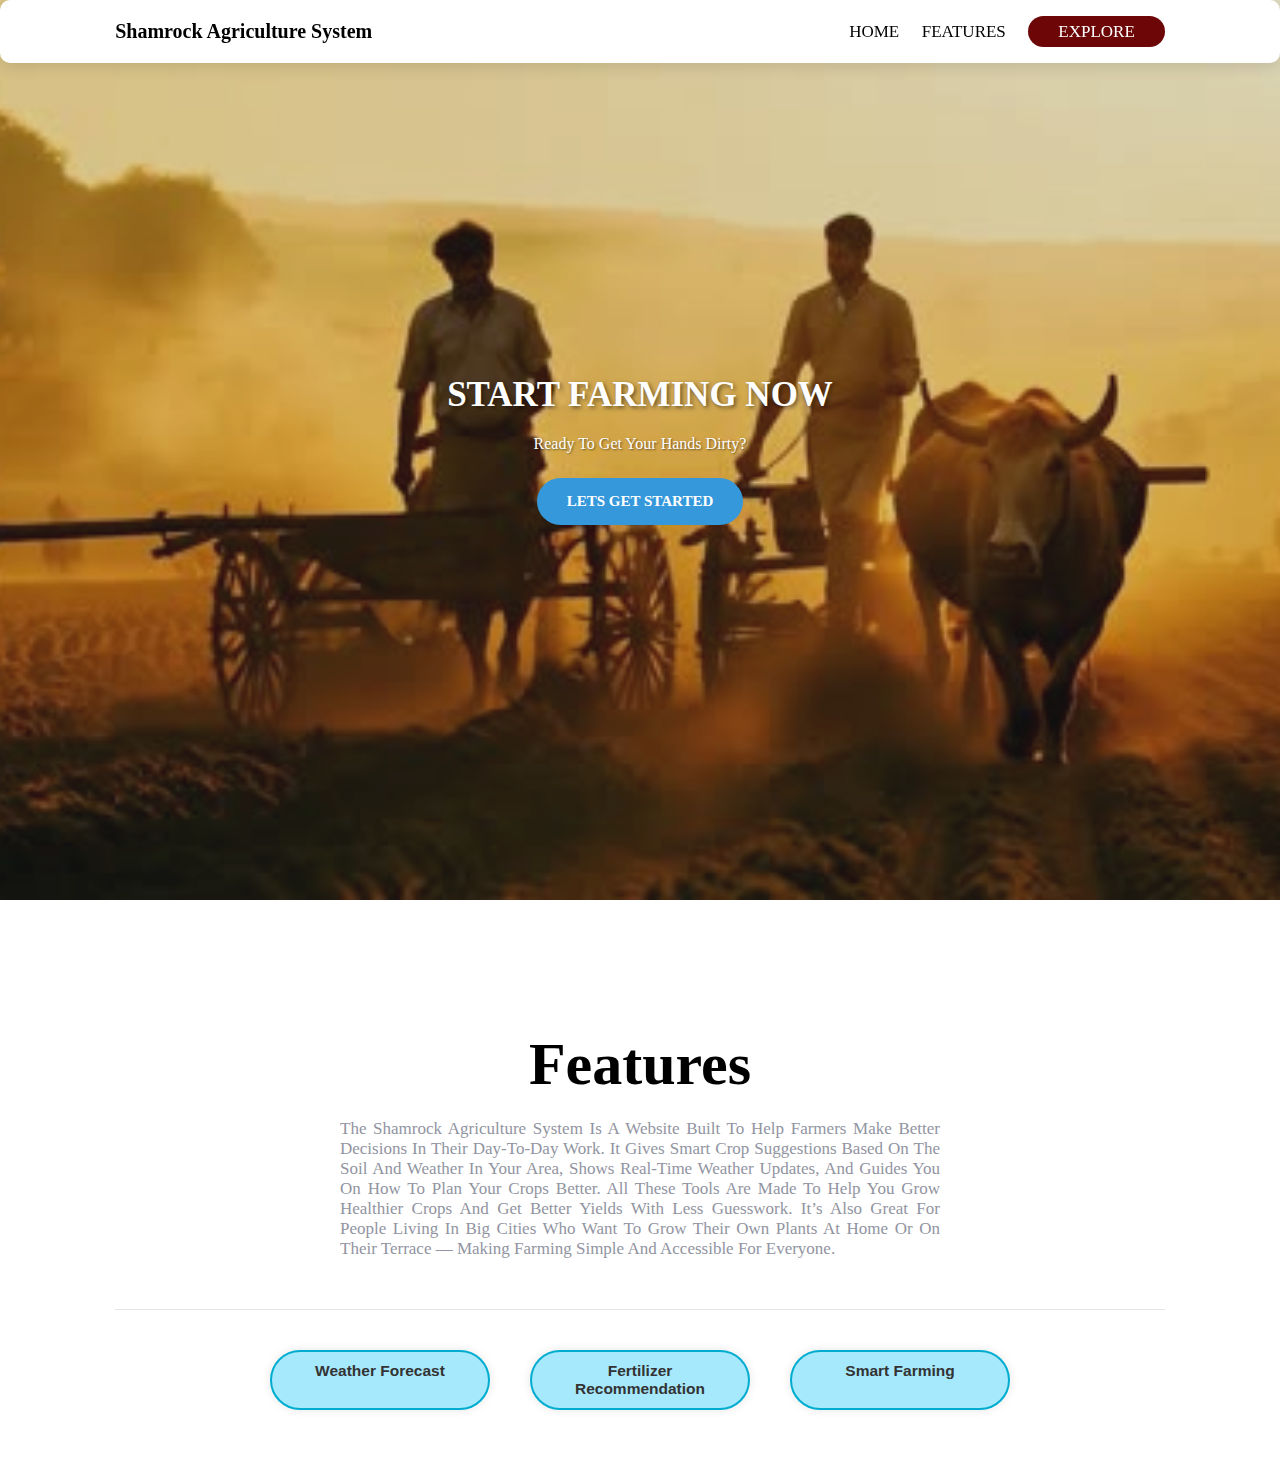
<file: index.html>
<!DOCTYPE html>
<html lang="en">
<head>
    <meta charset="UTF-8">
    <meta name="viewport" content="width=device-width, initial-scale=1.0">
    <meta name="description" content="Smart Farming System - Your Smart Farming Assistant. Get personalized crop recommendations, weather forecasts, and farming guidance.">
    <meta name="keywords" content="farming, agriculture, smart farming, crop recommendation, fertilizer, weather forecast">
    <meta name="author" content="Team Smart Farming System">
    <title>Shamrock farming</title>
    <link rel="stylesheet" href="css\style.css">
    <link rel="stylesheet" href="https://cdnjs.cloudflare.com/ajax/libs/font-awesome/6.4.0/css/all.min.css">
    <link rel="icon" href="assets/favicon.ico" type="image/x-icon">
</head>
<body>
     <!-- navbar sections starts  -->
     <header class="header">
        <div class="logo">
          <h1>Shamrock agriculture System</h1>
        </div>
  
        <nav class="navbar">
          <a href="#home">Home</a>
          <a href="#features">Features</a>
        
         
          <a href="#features" class="btn">EXPLORE</a>
        </nav>
  
        <div class="fas fa-bars" id="menu-btn"></div>
      </header>
      <!-- navbar sections ends  -->

     <!-- home section stars  -->

     <section class="home" id="home">
        <div class="content">
          <h1>START FARMING NOW</h1>
          <p>Ready to get your hands dirty?</p>
  
          <a href="smart_guidance\index.html" class="home-btn" target=""
            >Lets get started</a
          >
        </div>
        <div class="home-image">
          <img src="assets/indianfarmer.jpeg" alt="heading-image" />
        </div>
      </section>
  
      <!-- home section ends -->  


     <!-- features sectin starts  -->

     <section class="features" id="features">
      <div class="heading">
        <h1>Features</h1>
        <p>
          The Shamrock Agriculture System is a website built to help farmers make better decisions in their day-to-day work. It gives smart crop suggestions based on the soil and weather in your area, shows real-time weather updates, and guides you on how to plan your crops better. All these tools are made to help you grow healthier crops and get better yields with less guesswork.

It’s also great for people living in big cities who want to grow their own plants at home or on their terrace — making farming simple and accessible for everyone.
        </p>
      </div>
       <div class="button-container0">
        <a href="weatherf/weatherff/weatherf.html" class="buttonn"
          >Weather Forecast</a
        >
        <a href="fertilizer_recommendation/index.html" class="buttonn"
          >Fertilizer recommendation</a
        >
        <a href="smart_guidance\index.html" class="buttonn">Smart Farming</a>
      </div>
      </div>
    </section>

      <script src="js/main.js"></script>
    </body>
  </html>
</file>
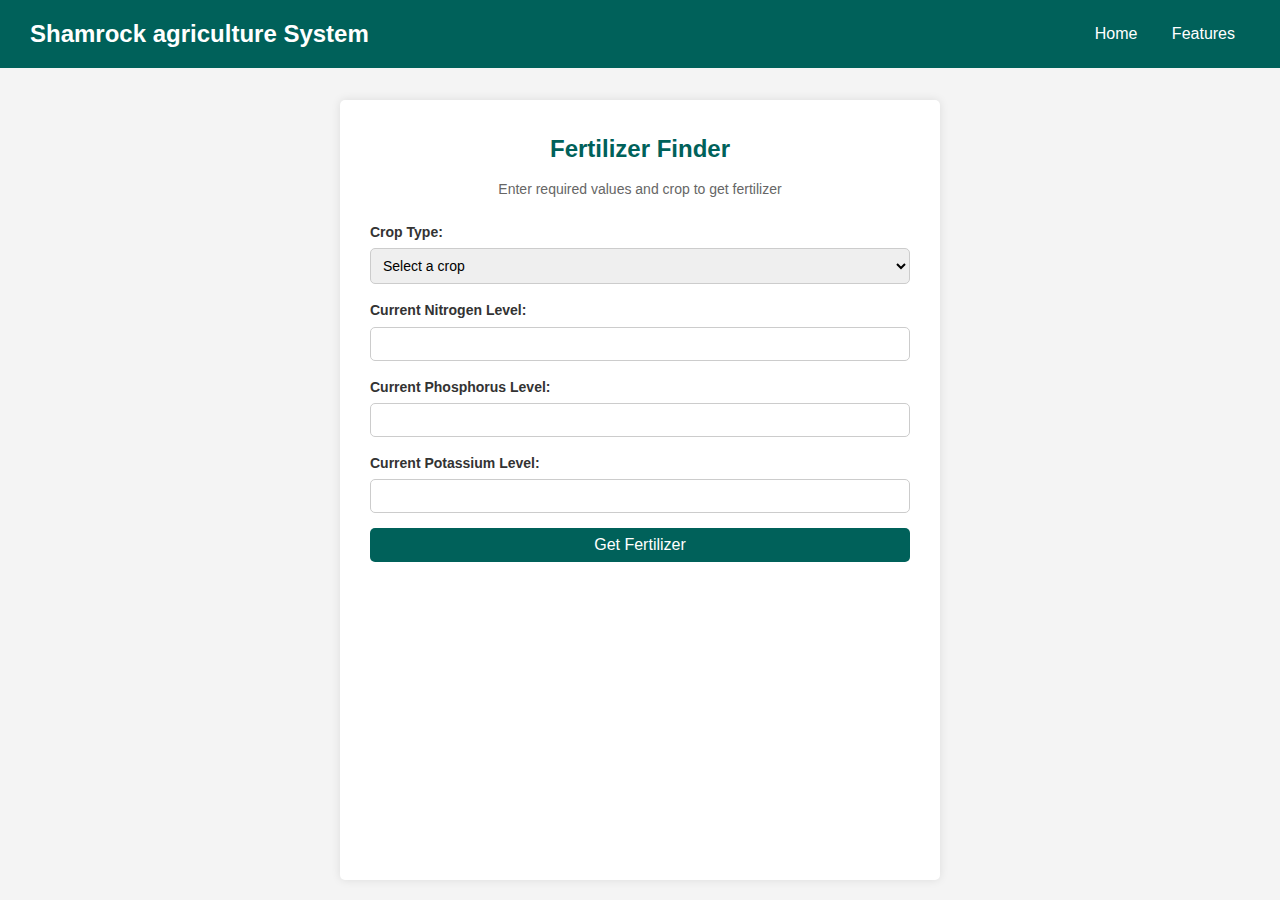
<file: fertilizer_recommendation/index.html>
<!DOCTYPE html>
<html lang="en">
<head>
    <meta charset="UTF-8">
    <meta name="viewport" content="width=device-width, initial-scale=1.0">
    <title>Fertilizer Analysis</title>
    <link rel="stylesheet" href="https://cdnjs.cloudflare.com/ajax/libs/font-awesome/6.4.0/css/all.min.css">
    <link rel="stylesheet" href="style.css">
</head>
<body>
    <header class="header">
        <div class="logo">
          <h1>Shamrock agriculture System</h1>
        </div>
        <nav class="navbar">
          <a href="../index.html">Home</a>
          <a href="../index.html#features">Features</a>
        </nav>
        <div class="fas fa-bars" id="menu-btn"></div>
    </header>

    <div class="main">
        <div class="container">
            <h2>Fertilizer Finder </h2>
            <p>Enter required values and crop to get fertilizer</p>

            <form id="fertilizerForm" class="input-form">
                <div class="form-group">
                    <label for="cropType">Crop Type:</label>
                    <select id="cropType" name="cropType" required>
                        <option value="">Select a crop</option>
                        <option value="Apple">Apple</option>
                        <option value="Banana">Banana</option>
                        <option value="Coconut">Coconut</option>
                        <option value="Coffee">Coffee</option>
                        <option value="Cotton">Cotton</option>
                        <option value="Grapes">Grapes</option>
                        <option value="Maize">Maize</option>
                        <option value="Mango">Mango</option>
                        <option value="Orange">Orange</option>
                        <option value="Rice">Rice</option>
                    </select>
                </div>

                <div class="form-group">
                    <label for="nitrogen">Current Nitrogen Level:</label>
                    <input type="number" id="nitrogen" name="nitrogen" required step="0.01" min="0" max="140">
                </div>

                <div class="form-group">
                    <label for="phosphorus">Current Phosphorus Level:</label>
                    <input type="number" id="phosphorus" name="phosphorus" required step="0.01" min="0" max="140">
                </div>

                <div class="form-group">
                    <label for="potassium">Current Potassium  Level:</label>
                    <input type="number" id="potassium" name="potassium" required step="0.01" min="0" max="200">
                </div>

                <button type="submit" class="submit-btn">Get Fertilizer </button>
            </form>

            <div id="result-container" class="result-container">
                <div id="recommendations"></div>
                
                <div class="reference-table">
                    <h4>Optimal Nutrient Levels</h4>
                    <div class="table-container">
                        <table id="nutrient-table">
                            <thead>
                                <tr>
                                    <th>Crop</th>
                                    <th>Required N</th>
                                    <th>Required P</th>
                                    <th>Required K</th>
                                </tr>
                            </thead>
                            <tbody>
                            </tbody>
                        </table>
                    </div>
                </div>
            </div>
        </div>
    </div>

    <script src="script.js"></script>
</body>
</html>
</file>
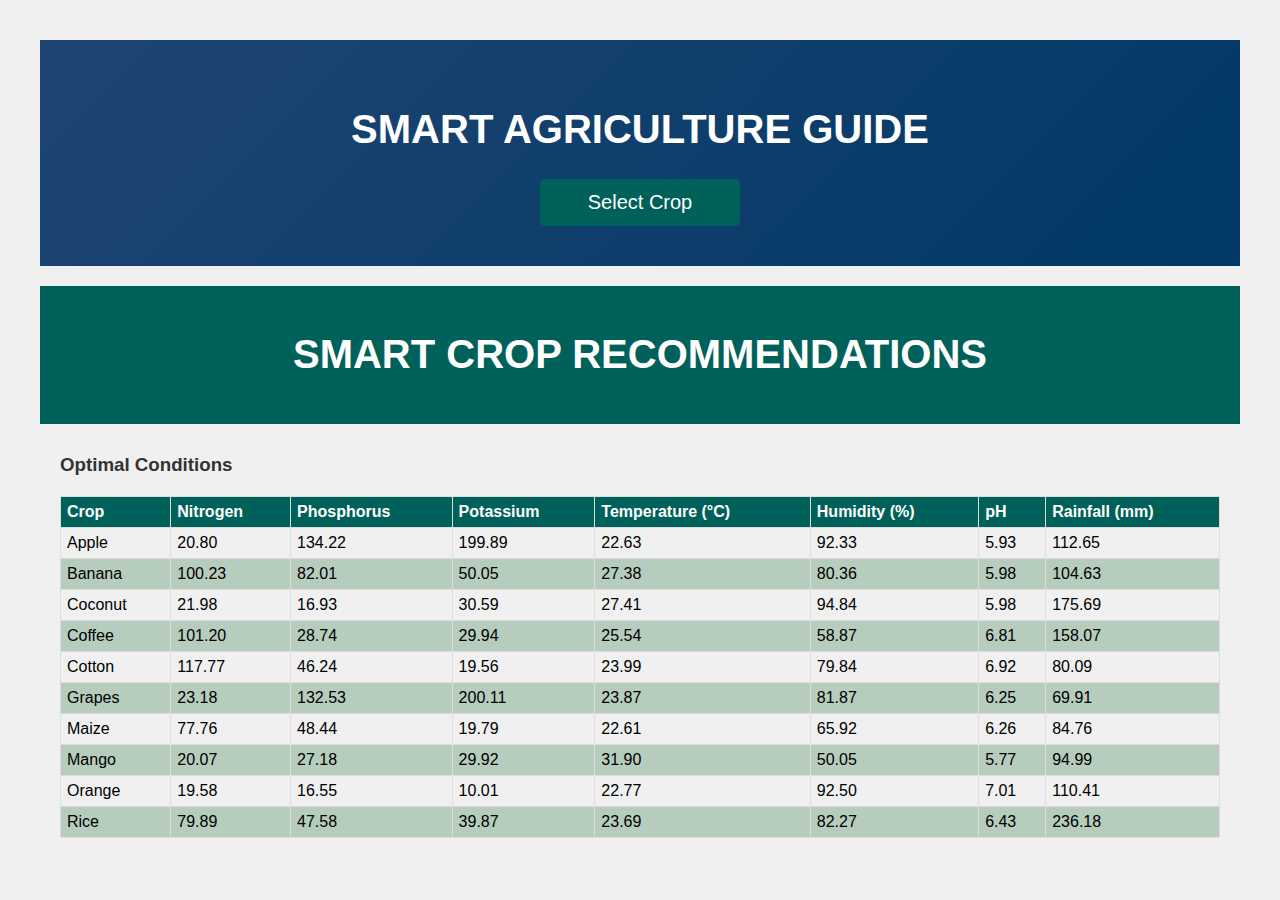
<file: smart_guidance/index.html>
<!DOCTYPE html>
<html lang="en">
  <head>
    <meta charset="UTF-8" />
    <meta name="viewport" content="width=device-width, initial-scale=1.0" />
    <title>Shamrock AGRICULTURE Guide</title>
    <link rel="stylesheet" href="styles.css" />
  </head>

  <body>
    <div class="container">
      <header class="hero">
        <h1>SMART AGRICULTURE GUIDE</h1>
        <div class="dropdown">
          <button class="dropbtn" onclick="toggleDropdown()">
            Select Crop
          </button>
          <div id="dropdownContent" class="dropdown-content">
            <a href="#" onclick="showCrop('apple')">Apple</a>
            <a href="#" onclick="showCrop('banana')">Banana</a>
            <a href="#" onclick="showCrop('coconut')">Coconut</a>
            <a href="#" onclick="showCrop('coffee')">Coffee</a>
            <a href="#" onclick="showCrop('cotton')">Cotton</a>
            <a href="#" onclick="showCrop('grapes')">Grapes</a>
            <a href="#" onclick="showCrop('maize')">Maize</a>
            <a href="#" onclick="showCrop('mango')">Mango</a>
            <a href="#" onclick="showCrop('orange')">Orange</a>
            <a href="#" onclick="showCrop('rice')">Rice</a>
          </div>
        </div>
      </header>
      <div id="cropInfo" class="crop-info">
        <!-- Crop information will be displayed here -->
      </div>
    </div>

    <header>
      <h1>SMART CROP RECOMMENDATIONS</h1>
    </header>
    <main>
      <section id="crops-table">
        <h3>Optimal Conditions</h3>
        <table id="crop-table">
          <thead>
            <tr>
              <th>Crop</th>
              <th>Nitrogen</th>
              <th>Phosphorus</th>
              <th>Potassium</th>
              <th>Temperature (°C)</th>
              <th>Humidity (%)</th>
              <th>pH</th>
              <th>Rainfall (mm)</th>
            </tr>
          </thead>
          <tbody>
          </tbody>
        </table>
      </section>
    </main>


    <script src="script.js"></script>
  </body>
</html>
</file>
<file: fertilizer_recommendation/style.css>
:root {
    --primary: #00615a;
    --primary-dark: #05576e;
    --text-dark: #333;
    --text-light: #666;
    --bg-light: #f4f4f4;
    --bg-white: #fff;
    --shadow: 0 0 10px rgba(0, 0, 0, 0.1);
    --border: 1px solid #ccc;
    --radius: 5px;
    --spacing: 15px;
}

/* Base Styles */
* {
    margin: 0;
    padding: 0;
    box-sizing: border-box;
    font-family: Arial, sans-serif;
}

body {
    background: var(--bg-light);
    color: var(--text-dark);
    line-height: 1.6;
}

/* Layout Components */
.header {
    background: var(--primary);
    color: var(--bg-white);
    display: flex;
    justify-content: space-between;
    align-items: center;
    padding: var(--spacing) 30px;
    position: fixed;
    width: 100%;
    top: 0;
    left: 0;
    z-index: 1000;
}

.logo h1 {
    font-size: 24px;
}

.navbar a {
    color: var(--bg-white);
    text-decoration: none;
    margin: 0 var(--spacing);
    font-size: 16px;
}

.navbar a:hover {
    text-decoration: underline;
}

#menu-btn {
    font-size: 24px;
    cursor: pointer;
    display: none;
}

/* Main Content */
.main {
    margin-top: 80px;
    padding: 20px;
    display: flex;
    justify-content: center;
    min-height: calc(100vh - 80px);
}

.container {
    background: var(--bg-white);
    padding: 30px;
    width: 90%;
    max-width: 600px;
    border-radius: var(--radius);
    box-shadow: var(--shadow);
    text-align: center;
}

.container h2 {
    color: var(--primary);
    margin-bottom: 10px;
}

.container p {
    font-size: 14px;
    color: var(--text-light);
    margin-bottom: 20px;
}

/* Form Elements */
.form-group {
    margin-bottom: var(--spacing);
    text-align: left;
}

.form-group label {
    display: block;
    font-size: 14px;
    font-weight: bold;
    margin-bottom: 5px;
}

.form-group input,
.form-group select,
.submit-btn {
    width: 100%;
    padding: 8px;
    border-radius: var(--radius);
    font-size: 14px;
}

.form-group input,
.form-group select {
    border: var(--border);
}

.submit-btn {
    background: var(--primary);
    color: var(--bg-white);
    border: none;
    font-size: 16px;
    cursor: pointer;
    transition: background 0.3s ease;
}

.submit-btn:hover {
    background: var(--primary-dark);
}

/* Results Display */
.result-container {
    margin-top: 20px;
    padding: var(--spacing);
    background: #e8f5e9;
    border: 1px solid var(--primary);
    border-radius: var(--radius);
    display: none;
}

.result-container.show {
    display: block;
}

.fertilizer-details {
    margin-top: var(--spacing);
    padding: var(--spacing);
    background: var(--bg-white);
    border-radius: var(--radius);
}

/* Responsive Design */
@media (max-width: 768px) {
    .header {
        flex-direction: column;
        text-align: center;
    }
    
    .navbar {
        margin-top: 10px;
    }

    .navbar a {
        display: block;
        margin: 5px 0;
    }

    #menu-btn {
        display: block;
    }

    .container {
        width: 100%;
        padding: var(--spacing);
    }
}

.recommendations-header {
    text-align: center;
    margin-bottom: 2rem;
}

.recommendations-subtitle {
    color: #666;
    margin-top: 0.5rem;
}

.success-message {
    display: flex;
    align-items: center;
    justify-content: center;
    padding: 2rem;
    background: #e8f5e9;
    border-radius: 10px;
    margin: 2rem 0;
}

.success-message i {
    color: #2e7d32;
    font-size: 2rem;
    margin-right: 1rem;
}

.fertilizer-recommendation {
    background: #fff;
    border-radius: 10px;
    box-shadow: 0 2px 10px rgba(0, 0, 0, 0.1);
    margin-bottom: 2rem;
    overflow: hidden;
}

.nutrient-header {
    display: flex;
    align-items: center;
    justify-content: space-between;
    padding: 1.5rem;
    border-bottom: 1px solid #eee;
}

.nutrient-header h4 {
    margin: 0;
    font-size: 1.25rem;
}

.deficit-badge {
    padding: 0.5rem 1rem;
    border-radius: 20px;
    font-weight: 500;
}

.high-deficit {
    background: #ffebee;
}
.high-deficit .deficit-badge {
    background: #ef5350;
    color: white;
}

.medium-deficit {
    background: #fff3e0;
}
.medium-deficit .deficit-badge {
    background: #ff9800;
    color: white;
}

.low-deficit {
    background: #e8f5e9;
}
.low-deficit .deficit-badge {
    background: #4caf50;
    color: white;
}

.fertilizer-options {
    padding: 1.5rem;
    border-bottom: 1px solid #eee;
}

.fertilizer-options h5 {
    margin-top: 0;
    margin-bottom: 1rem;
    color: #333;
}

.options-grid {
    display: grid;
    grid-template-columns: repeat(auto-fit, minmax(250px, 1fr));
    gap: 1rem;
}

.fertilizer-option {
    display: flex;
    align-items: center;
    padding: 1rem;
    background: #f8f9fa;
    border-radius: 5px;
}

.fertilizer-option i {
    margin-right: 1rem;
    color: #1565c0;
}

.application-notes {
    padding: 1.5rem;
    background: #fafafa;
}

.application-notes h5 {
    margin-top: 0;
    margin-bottom: 1rem;
    color: #333;
}

.application-notes ul {
    margin: 0;
    padding-left: 1.5rem;
}

.application-notes li {
    margin-bottom: 0.5rem;
    color: #666;
}

.reference-table {
    margin-top: 2rem;
    padding: 1.5rem;
    background: #fff;
    border-radius: 10px;
    box-shadow: 0 2px 10px rgba(0, 0, 0, 0.1);
}

.reference-table h4 {
    color: #30a217;
    margin-bottom: 1rem;
    font-size: 1.2rem;
    text-align: center;
}

#nutrient-table {
    width: 100%;
    border-collapse: collapse;
    margin-top: 1rem;
    font-size: 0.9rem;
}

#nutrient-table th,
#nutrient-table td {
    padding: 0.75rem;
    text-align: center;
    border-bottom: 1px solid #eee;
}

#nutrient-table th {
    background: #f8f9fa;
    color: #333;
    font-weight: 600;
    position: sticky;
    top: 0;
}

#nutrient-table tbody tr:hover {
    background-color: #f5f5f5;
}

#nutrient-table td {
    color: #666;
}

.table-container {
    max-height: 400px;
    overflow-y: auto;
    margin-top: 1rem;
    border: 1px solid #eee;
    border-radius: 5px;
}

/* Responsive table */
@media (max-width: 768px) {
    .table-container {
        max-height: 300px;
        overflow-x: auto;
    }

    #nutrient-table {
        min-width: 600px;
    }
}
</file>
<file: smart_guidance/styles.css>
body,
html {
  margin: 10px;
  border: 10px;
  padding: 10px;
  font-family: "Segoe UI", Tahoma, Geneva, Verdana, sans-serif;
  background-color: #f0f0f0;
}

header {
  background-color: #00615a;
  color: white;
  padding: 20px;
  text-align: center;
}



@media (min-width: 481px) and (max-width: 767px) {
  header h1 {
    font-size: 1.2rem;
  }

}

@media (min-width: 320px) and (max-width: 480px) {
  header h1 {
    font-size: 1.2rem;
  }

}


main {
  padding: 20px;
}

h1,
h2,
h3 {
  color: #333;
}

#model-intro,
#explore-crops {
  background-color: white;
  margin-bottom: 20px;
  padding: 20px;
  box-shadow: 0 2px 4px rgba(0, 0, 0, 0.1);
}

table {
  width: 100%;
  border-collapse: collapse;
  margin-top: 20px;
}

th,
td {
  border: 1px solid #ddd;
  text-align: left;
  padding: 8px;
}

th {
  background-color: #00615a;
  color: white;
}

tr:nth-child(even) {
  background-color: #b6ccbc;
}

#crop-recommendation-how-it-works {
  background-color: #fff;
  margin-top: 20px;
  margin-bottom: 20px;
  margin-left: 20px;
  margin-right: 20px;
  padding: 20px;
  box-shadow: 0 4px 8px rgba(0, 0, 0, 0.1);
}

#crop-recommendation-how-it-works h2 {
  color: #000000;
  margin-bottom: 16px;
}

#crop-recommendation-how-it-works ol {
  counter-reset: list-counter;
  list-style: none;
  padding-left: 0;
}

#crop-recommendation-how-it-works ol li {
  counter-increment: list-counter;
  padding-left: 40px;
  position: relative;
  margin-bottom: 10px;
  line-height: 1.6;
}

#crop-recommendation-how-it-works ol li::before {
  content: counter(list-counter) ".";
  position: absolute;
  left: 0;
  top: 0;
  font-weight: bold;
  color: #000000;
}

#about-project {
  background-color: white;
  margin-top: 20px;
  margin-bottom: 20px;
  margin-left: 20px;
  margin-right: 20px;
  padding: 20px;
  box-shadow: 0 2px 4px rgba(0, 0, 0, 0.1);
}

/* Mobile-specific styles */
@media screen and (max-width: 768px) {

  /* Base styles - apply for all devices */
  body,
  html {
    margin: 0;
    padding: 0;
    font-family: "Segoe UI", Tahoma, Geneva, Verdana, sans-serif;
    background-color: #f0f0f0;
  }

  header {
    background-color: #4caf50;
    color: white;
    padding: 20px;
    text-align: center;
  }

  main {
    padding: 15px;
  }

  h1,
  h2,
  h3 {
    color: #333;
  }

  section {
    background-color: white;
    margin: 10px;
    padding: 20px;
    box-shadow: 0 2px 4px rgba(0, 0, 0, 0.1);
  }

  table {
    width: 100%;
    border-collapse: collapse;
    margin-top: 20px;
  }

  th,
  td {
    border: 1px solid #ddd;
    text-align: left;
    padding: 8px;
  }

  th {
    background-color: #00615a;
    color: white;
  }

  tr:nth-child(even) {
    background-color: #b6ccbc;
  }

  button {
    background-color: #00615a;
    color: white;
    border: none;
    padding: 10px 20px;
    border-radius: 5px;
    cursor: pointer;
    font-size: 16px;
    margin-top: 20px;
  }

  button:hover {
    background-color: #45a049;
  }
}

/* Mobile-specific styles */
@media screen and (max-width: 768px) {

  header,
  main,
  section,
  button {
    padding: 10px;
  }

  h1,
  h2,
  h3 {
    font-size: 20px;
    /* Adjust heading sizes for better readability */
  }

  /* Base styles for table - apply for all devices */
  table {
    width: 100%;
    border-collapse: collapse;
    margin-top: 20px;
  }

  th,
  td {
    border: 1px solid #ddd;
    text-align: left;
    padding: 8px;
  }

  th {
    background-color: #00615a;
    color: white;
  }

  tr:nth-child(even) {
    background-color: #f2f2f2;
  }
}

/* Mobile-specific styles */
@media screen and (max-width: 768px) {
  table {
    display: block;
    overflow-x: auto;
    /* Allows table to scroll horizontally on small screens */
  }

  th,
  td {
    padding: 10px 5px;
    /* Reduces padding to fit content on smaller screens */
    font-size: 14px;
    /* Smaller font size for better readability */
  }

  th {
    font-size: 16px;
    /* Slightly larger font size for headers for emphasis */
  }
}

th,
td {
  padding: 6px;
  /* Smaller padding for table cells */
}

button {
  padding: 8px 16px;
  /* Smaller padding for buttons */
  font-size: 14px;
  /* Smaller font size for button text */
}

.hero {
  text-align: center;
  background: linear-gradient(135deg, #1f4572, #003866);
  padding: 40px;
  /* border-radius: 8px; */
  margin-bottom: 20px;
}

h1 {
  font-size: 2.5rem;
  color: white;
}


@media (min-width: 481px) and (max-width: 767px) {
  .hero h1 {
    font-size: 1.2rem;
  }

}

@media (min-width: 320px) and (max-width: 480px) {
  .hero h1 {
    font-size: 1.2rem;
  }

}

h3 {
  margin: 10px 0;
}

p {
  margin-bottom: 20px;
}


.dropdown {
  position: relative;
  display: inline-block;
}

.dropbtn {
  background-color: #00615a;
  color: white;
  padding: 12px 20px;
  font-size: 20px;
  border: none;
  border-radius: 5px;
  width: 200px;
  cursor: pointer;
  transition: background-color 0.3s, transform 0.2s;
}

.dropbtn:hover {
  background-color: #27ae60;
  transform: translateY(-2px);
}

.dropdown-content {
  display: none;
  position: absolute;
  background-color: #fff;
  width: 200px;
  box-shadow: 0 2px 8px rgba(0, 0, 0, 0.2);
  z-index: 1;
  border-radius: 5px;
  opacity: 0;
  /* For transition effect */
  transition: opacity 0.3s ease;
}

.dropdown:hover .dropdown-content {
  display: block;
  opacity: 1;
  /* Fade-in effect */
}

.dropdown-content a {
  color: black;
  padding: 12px 16px;
  text-decoration: none;
  display: block;
  transition: background-color 0.3s, padding 0.3s;
}

.dropdown-content a:hover {
  background-color: #f1f1f1;
  padding-left: 20px;
  /* Subtle effect on hover */
}

@media (max-width: 600px) {
  .dropbtn {
    font-size: 18px;
    /* Responsive font size */
    padding: 10px 15px;
  }

  .dropdown-content {
    min-width: 150px;
    /* Adjust for smaller screens */
  }
}


.show {
  display: block;
}

.gallery {
  display: grid;
  grid-template-columns: repeat(auto-fill, minmax(300px, 1fr));
  gap: 20px;
}

.gallery-item {
  background: white;
  border-radius: 8px;
  box-shadow: 0 2px 10px rgba(0, 0, 0, 0.1);
  text-align: center;
  overflow: hidden;
  transition: transform 0.3s;
}

.gallery-item:hover {
  transform: scale(1.05);
}

.gallery-item img {
  width: 100%;
  height: auto;
}

.crop-info {
  padding: 20px;
  background: white;
  /* border-radius: 8px; */
  box-shadow: 0 2px 10px rgba(0, 0, 0, 0.1);
  display: none;
  /* Hidden by default */
  margin-top: 20px;
}

.footer {
  padding: 1rem;
  padding-top: 1rem;
  margin-top: 2rem;
  text-align: center;
  font-size: 2rem;
  font-weight: normal;
  color: #000;
  border-top: 0.1rem solid rgba(0, 0, 0, 0.1);
}

.footer-text {
  color: #000000;
  font-size: 18px;
  margin: 0;
}

@media (min-width: 481px) and (max-width: 767px) {
  .footer-text {
    font-size: 12px;
  }
}

@media (min-width: 320px) and (max-width: 480px) {
  .footer-text {
    font-size: 12px;
  }
}
</file>
